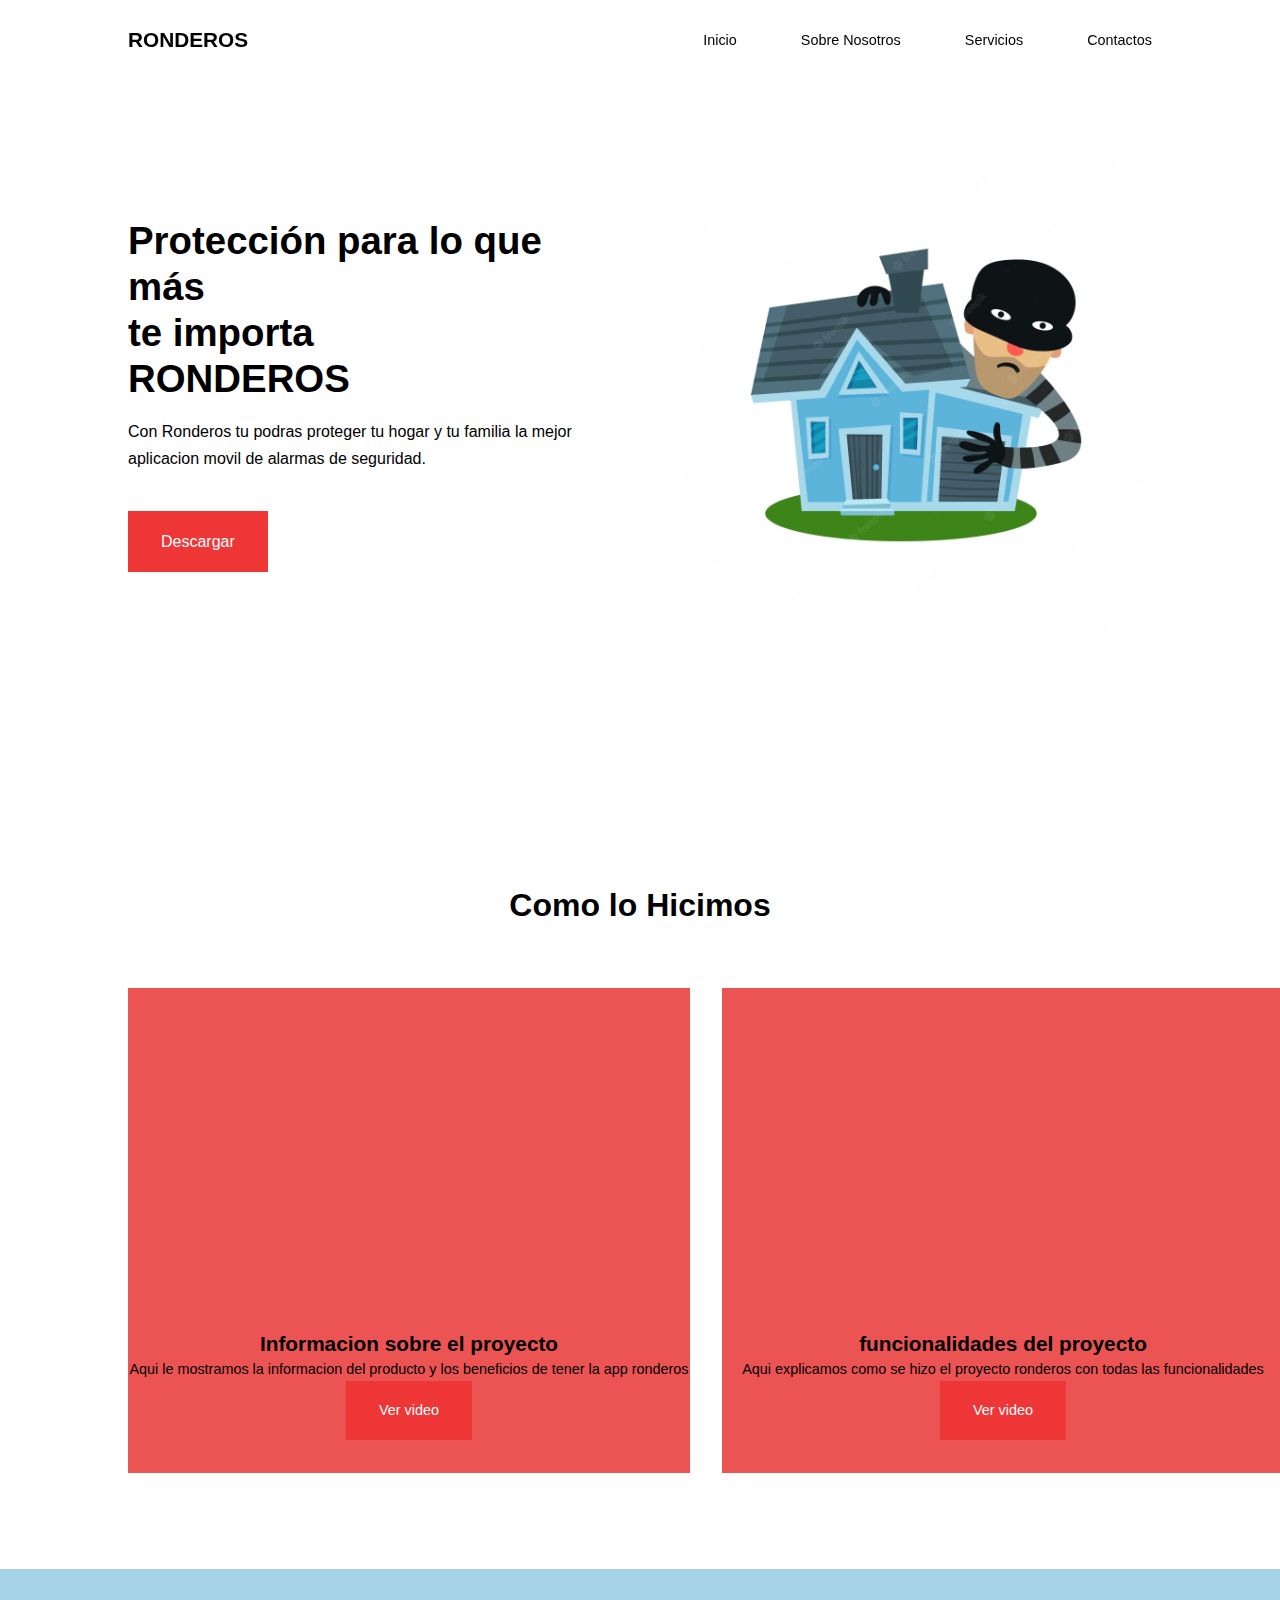
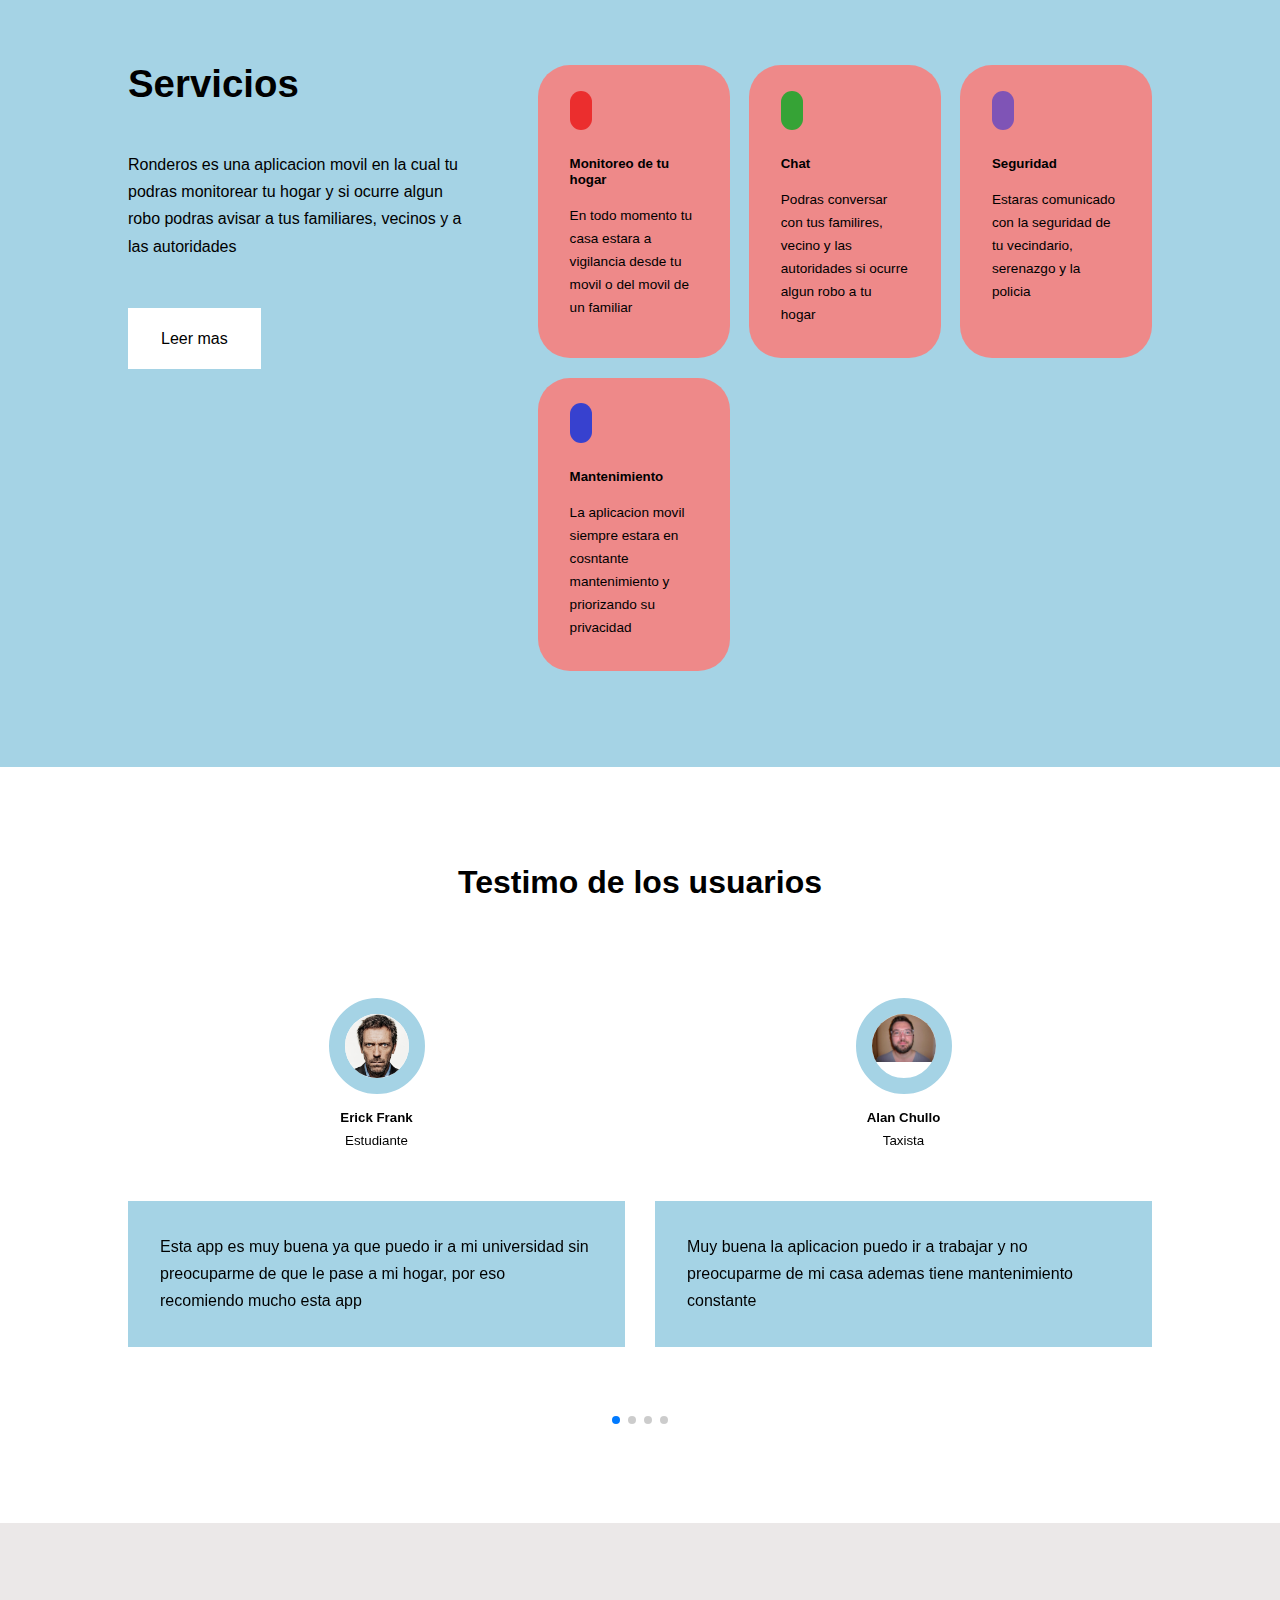
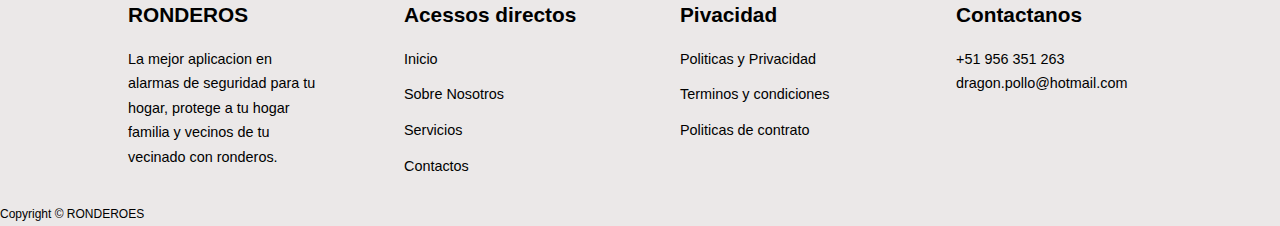
<file: index.html>
<!DOCTYPE html>
<html lang="en">
<head>
    <meta charset="UTF-8">
    <meta http-equiv="X-UA-Compatible" content="IE=edge">
    <meta name="viewport" content="width=device-width, initial-scale=1.0">
    <link rel="stylesheet" href="https://unicons.iconscout.com/release/v2.1.6/css/unicons.css">
    <link rel="stylesheet" href="main.css">
    <link rel="stylesheet" href="https://unpkg.com/swiper@8/swiper-bundle.min.css"/>

    <title>Ronderos</title>
</head>
<body>
    <nav>
        <div class="container nav_container">
            <a href="index.html"><h4>RONDEROS</h4></a>
            <ul class="nav_menu">
                <li><a href="Inici o">Inicio</a></li>
                <li><a href="Sobre Nosotros.html">Sobre Nosotros</a></li>
                <li><a href="#">Servicios</a></li>
                <li><a href="contactos.html">Contactos</a></li>
            </ul>
            <button id="open-menu-btn"><i class="uil uil-bars"></i></button>
            <button id="close-menu-btn"><i class="uil uil-multiply"></i></i></button>
        </div>
    </nav>

    <header>
        <div class="container header__container">
            <div class="header__left">    
            <h1>Protección para lo que más<br> te importa <span><br>
                RONDEROS</h1></span>
                <p>Con Ronderos tu podras proteger tu hogar y tu familia la mejor aplicacion
                    movil de alarmas de seguridad.</p>
            <a href="https://drive.google.com/file/d/1E3N20K7FC0fxNT-4y2hGEzPgShuSPLhk/view" class="btn btn-primary">Descargar</a>
            </div>

            <div class="header__right">
                <div class="header__right-image">
                    <img src="img/uno.jpg">
                </div>
            </div>
        </div>
    </header>
    





    <section class="courses">
        <h2>Como lo Hicimos</h2>
        <div class="container courses__container">
            <article class="course">
                <div class="courses__video">
                    <iframe width="560" height="315" src="https://www.youtube.com/embed/9Xd5Oo2xe3U" title="YouTube video player" 
                    frameborder="0" allow="accelerometer; autoplay; clipboard-write; encrypted-media; gyroscope; picture-in-picture" allowfullscreen></iframe>
                </div>
                <div class="course__info">
                    <h4>Informacion sobre el proyecto</h4>
                    <p>
                        Aqui le mostramos la informacion del producto y los beneficios de tener 
                        la app ronderos
                    </p>
                <a href="#" class="btn btn-primary">Ver video</a>
                </div>
            </article>

            <article class="course">
                <div class="courses__video">
                    <iframe width="560" height="315" src="https://www.youtube.com/embed/Lxh9K8fa3Dw" title="YouTube video player" 
                    frameborder="0" allow="accelerometer; autoplay; clipboard-write; encrypted-media; gyroscope; picture-in-picture" allowfullscreen></iframe>
                </div>
                <div class="course__info">
                    <h4>funcionalidades del proyecto</h4>
                    <p>                
                        Aqui explicamos como se hizo el proyecto ronderos con todas las funcionalidades

                    </p>
                <a href="#" class="btn btn-primary">Ver video</a>
                </div>
            </article>

        </div>
    </section>

    </section>



    <section class="categories">
        <div class="container categories__container">
            <div class="categories__left">
                <h1>Servicios</h1>
                <p>Ronderos es una aplicacion movil en la cual tu podras monitorear tu hogar
                    y si ocurre algun robo podras avisar a tus familiares, vecinos y a las autoridades                   
                </p>
                <a href="#" class="btn">Leer mas</a>
            </div>
            <div class="categories__right">
                <article class="category">
                    <span class="category__icon"><i class="uil uil-camera"></i></span>
                    <h5>Monitoreo de tu hogar</h5>
                    <p>En todo momento tu casa estara a vigilancia desde tu movil o del movil
                        de un familiar 
                    </p>
                </article>

                <article class="category">
                    <span class="category__icon"><i class="uil uil-comment-alt-message"></i></span>
                    <h5>Chat</h5>
                    <p>Podras conversar con tus familires, vecino y las autoridades si ocurre algun robo a tu hogar 
                    </p>
                </article>

                <article class="category">
                    <span class="category__icon"><i class="uil uil-shield-plus"></i></i></span>
                    <h5>Seguridad</h5>
                    <p>Estaras comunicado con la seguridad de tu vecindario, serenazgo y la policia 
                    </p>
                </article>

                <article class="category">
                    <span class="category__icon"><i class="uil uil-setting"></i></i></span>
                    <h5>Mantenimiento</h5>
                    <p>La aplicacion movil siempre estara en cosntante mantenimiento y priorizando su privacidad      
                    </p> 
                </article>
            </div>
        </div>
    </section>




  





    <section class="container testimonials__container mySwiper"> 
        <h2>Testimo de los usuarios</h2>
        <div class="swiper-wrapper">
            <article class="testimonial swiper-slide">
                <div class="avatar">
                    <img src="./img/avatar1.jpg">
                </div>
                <div class="testimonial__info">
                    <h5>Erick Frank</h5>
                    <small>Estudiante</small>
                </div>
                <div class="testimonial__body">
                    <p>
                        Esta app es muy buena ya que puedo ir a mi universidad sin preocuparme de que 
                        le pase a mi hogar, por eso recomiendo mucho esta app 
                    </p>
                </div>
            </article>

            <article class="testimonial swiper-slide">
                <div class="avatar">
                    <img src="./img/avatar5.jpg">
                </div>
                <div class="testimonial__info">
                    <h5>Alan Chullo</h5>
                    <small>Taxista</small>
                </div>
                <div class="testimonial__body">
                    <p>
                        Muy buena la aplicacion puedo ir a trabajar y no preocuparme de mi casa
                        ademas tiene mantenimiento constante

                    </p>
                </div>
            </article>

            <article class="testimonial swiper-slide">
                <div class="avatar">
                    <img src="./img/avatar6.jpg">
                </div>
                <div class="testimonial__info">
                    <h5>Stephanie Peña</h5>
                    <small>Enfermera</small>
                </div>
                <div class="testimonial__body">
                    <p>
                        Yo use esta app para mi negocio y me parece muy buena ya que unos vecinos
                        alertaron de un robo y la policia pudo acudir de manera rapida 
                    </p>
                </div>
            </article>

            <article class="testimonial swiper-slide">
                <div class="avatar">
                    <img src="./img/avatar4.jfif">
                </div>
                <div class="testimonial__info">
                    <h5>Luis Ancco</h5>
                    <small>Esposo de Stephanie</small>
                </div>
                <div class="testimonial__body">
                    <p>
                        Me parece muy buena la aplicacion siempre en constante cambio mejorando 
                        algunos aspectos, me parece bueno lo recomiendo 
                    </p>
                </div>
            </article>

            <article class="testimonial swiper-slide">
                <div class="avatar">
                    <img src="./img/avatar3.jpg">
                </div>
                <div class="testimonial__info">
                    <h5>Juana Perez</h5>
                    <small>Madre de familia</small>
                </div>
                <div class="testimonial__body">
                    <p>
                        Yo siempre uso esta aplicacion puedo viajar con mi familia y mi casa estara segura
                         mis vecinos puede alertar a los de seguridad.
                    </p>
                </div>
            </article>
        </div>
        <div class="swiper-pagination"></div>

    </section>


    <footer class="footer">
        <div class="container footer__container">
            <div class="footer__1">
                <a href="index.html" class="footer__logo"><h4>RONDEROS</h4></a>
                <p>
                    La mejor aplicacion en alarmas de seguridad para tu hogar, protege a tu hogar
                    familia y vecinos de tu vecinado con ronderos.
                </p>   
            </div>
            <div class="footer__2">
               <h4>Acessos directos</h4>
               <ul class="permalinks">
                <li><a href="index.html">Inicio</a></li>
                <li><a href="#">Sobre Nosotros</a></li>
                <li><a href="#">Servicios</a></li>
                <li><a href="#">Contactos</a></li>
               </ul> 
            </div>

            <div class="footer__3">
                <h4>Pivacidad</h4>
                <ul class="privacy">
                 <li><a href="#">Politicas y Privacidad</a></li>
                 <li><a href="#">Terminos y condiciones</a></li>
                 <li><a href="#">Politicas de contrato</a></li>
                </ul> 
             </div>

             <div class="footer__4">
                <h4>Contactanos</h4>
                <div>
                    <p>+51 956 351 263</p>
                    <p>dragon.pollo@hotmail.com</p>
                </div>
             <ul class="footer__socials">
                <li>
                    <a href="#"><i class="uil uil-facebook"></i></a>
                </li>
                <li>
                    <a href="#"><i class="uil uil-instagram-alt"></i></a>
                </li>
                <li>
                    <a href="#"><i class="uil uil-twitter"></i></a>
                </li>
             </ul>
             </div>
             
        </div>
        <div class="footer__copyright">
            <small>Copyright &copy; RONDEROES</small>
         </div>
    </footer>



    <script src="https://unpkg.com/swiper@8/swiper-bundle.min.js"></script>
  
    <script src="main.js"></script>
    <script>
        var swiper = new Swiper(".mySwiper", {
        slidesPerView: 3,
        spaceBetween: 30,
        pagination: {
        el: ".swiper-pagination",
        clickable: true,
        },

        breakpoints:{
            600: {
                slidesPerView: 2,
                }
            }
        });
    </script>
</body>
</html
</file>
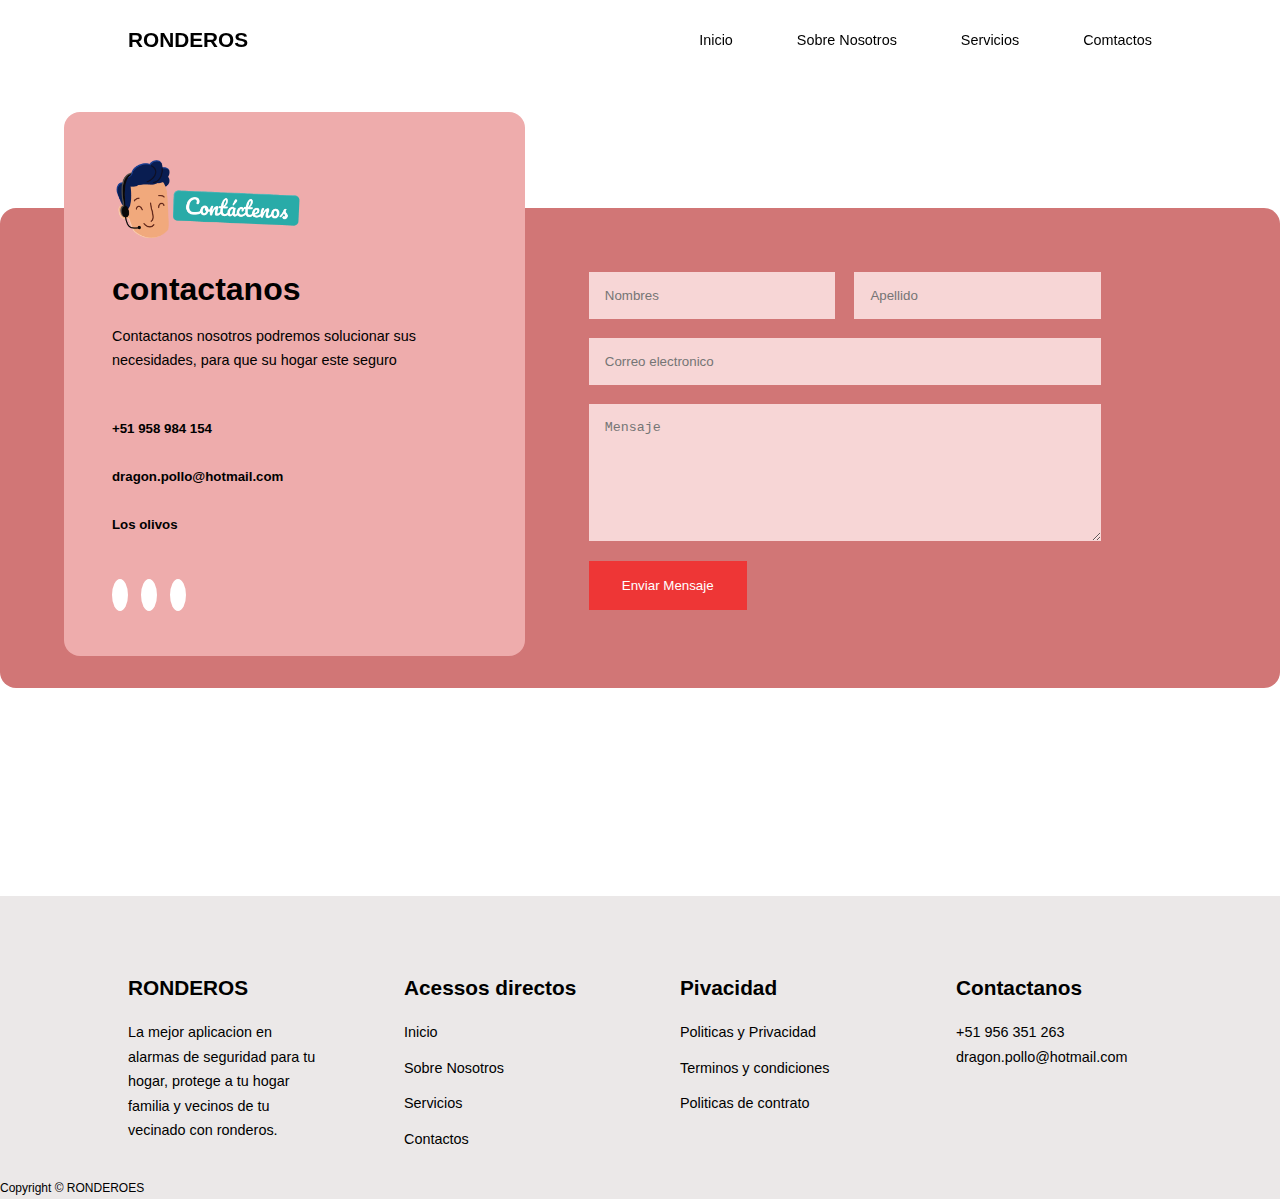
<file: contactos.html>
<!DOCTYPE html>
<html lang="en">
<head>
    <meta charset="UTF-8">
    <meta http-equiv="X-UA-Compatible" content="IE=edge">
    <meta name="viewport" content="width=device-width, initial-scale=1.0">
    <link rel="stylesheet" href="https://unicons.iconscout.com/release/v2.1.6/css/unicons.css">
    <link rel="stylesheet" href="main.css">
    <link rel="stylesheet" href="contactos.css">
    <title>Ronderos</title>
</head>
<body>
    <nav>
        <div class="container nav_container">
            <a href="index.html"><h4>RONDEROS</h4></a>
            <ul class="nav_menu">
                <li><a href="index.html">Inicio</a></li>
                <li><a href="Sobre Nosotros.html">Sobre Nosotros</a></li>
                <li><a href="#">Servicios</a></li>
                <li><a href="contactos.css">Comtactos</a></li>
            </ul>
            <button id="open-menu-btn"><i class="uil uil-bars"></i></button>
            <button id="close-menu-btn"><i class="uil uil-multiply"></i></i></button>
        </div>
    </nav>

    <section class="contact">
        <div class=" contact contact__container">
            <aside class="contact__aside">
                <div class="aside__image">
                    <img src="./img/Contactanos.png">
                </div>
                <h2>contactanos</h2>
                <p>
                    Contactanos nosotros podremos solucionar sus necesidades, 
                    para que su hogar este seguro 
                </p>
                <ul class="contact__details">
                    <li>
                        <i class="uil uil-calling"></i>
                        <h5>+51 958 984 154</h5>
                    </li>
                    <li>
                        <i class="uil uil-envelope-add"></i>
                        <h5>dragon.pollo@hotmail.com</h5>
                    </li>
                    <li>
                        <i class="uil uil-location-pin-alt"></i>
                        <h5>Los olivos </h5>
                    </li>
                </ul>
                <ul class="contact__socials">
                    <li><a href="https://facebook.com"><i class="uil uil-facebook"></i></a></li>
                    <li><a href="https://instagram.com"><i class="uil uil-instagram-alt"></i></a></li>
                    <li><a href="https://twitter.com"><i class="uil uil-twitter"></i></a></li>
                    
                </ul>
            </aside>

            <form class="contact__form">
                <div class="form__name">
                    <input type="text" name="First Name" placeholder="Nombres" required>
                    <input type="text" name="Last Name" placeholder="Apellido" required>
                </div>
                <input type="email" name="Email Address" placeholder="Correo electronico" required>
                <textarea name="Message" rows="7" placeholder="Mensaje" required></textarea>
                <button type="submit" class="btn btn-primary">Enviar Mensaje</button>
            </form>
        </div>
        
        
    </section>























    <footer class="footer">
        <div class="container footer__container">
            <div class="footer__1">
                <a href="index.html" class="footer__logo"><h4>RONDEROS</h4></a>
                <p>
                    La mejor aplicacion en alarmas de seguridad para tu hogar, protege a tu hogar
                    familia y vecinos de tu vecinado con ronderos.
                </p>   
            </div>
            <div class="footer__2">
               <h4>Acessos directos</h4>
               <ul class="permalinks">
                <li><a href="index.html">Inicio</a></li>
                <li><a href="#">Sobre Nosotros</a></li>
                <li><a href="#">Servicios</a></li>
                <li><a href="#">Contactos</a></li>
               </ul> 
            </div>

            <div class="footer__3">
                <h4>Pivacidad</h4>
                <ul class="privacy">
                 <li><a href="#">Politicas y Privacidad</a></li>
                 <li><a href="#">Terminos y condiciones</a></li>
                 <li><a href="#">Politicas de contrato</a></li>
                </ul> 
             </div>

             <div class="footer__4">
                <h4>Contactanos</h4>
                <div>
                    <p>+51 956 351 263</p>
                    <p>dragon.pollo@hotmail.com</p>
                </div>
             <ul class="footer__socials">
                <li>
                    <a href="#"><i class="uil uil-facebook"></i></a>
                </li>
                <li>
                    <a href="#"><i class="uil uil-instagram-alt"></i></a>
                </li>
                <li>
                    <a href="#"><i class="uil uil-twitter"></i></a>
                </li>
             </ul>
             </div>
             
        </div>
        <div class="footer__copyright">
            <small>Copyright &copy; RONDEROES</small>
         </div>
    </footer>
  
    <script src="main.js"></script>

</body>
</html
</file>
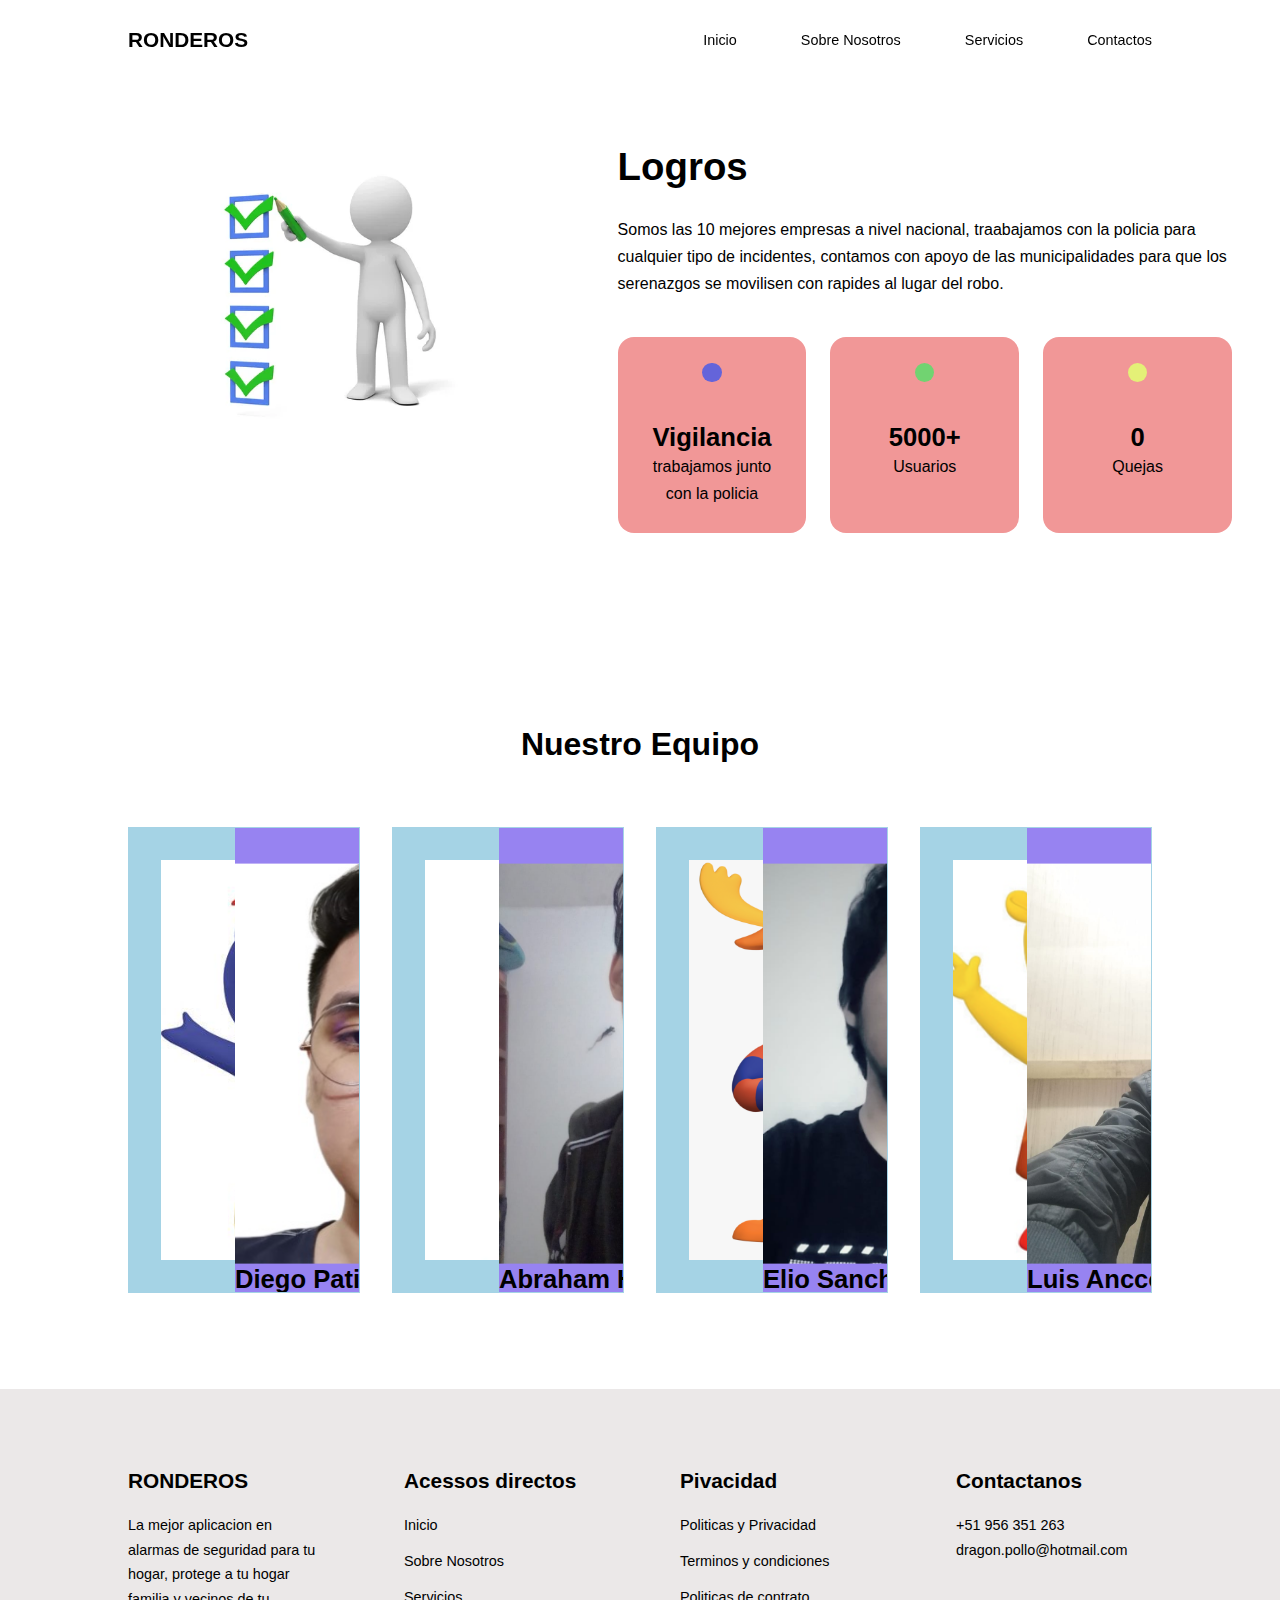
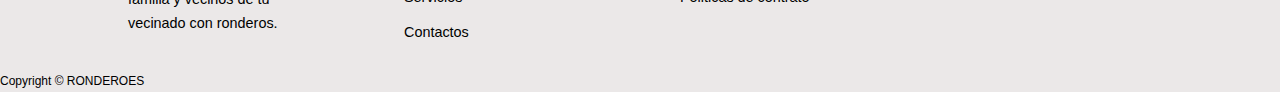
<file: Sobre Nosotros.html>
<!DOCTYPE html>
<html lang="en">
<head>
    <meta charset="UTF-8">
    <meta http-equiv="X-UA-Compatible" content="IE=edge">
    <meta name="viewport" content="width=device-width, initial-scale=1.0">
    <link rel="stylesheet" href="https://unicons.iconscout.com/release/v2.1.6/css/unicons.css">
    <link rel="stylesheet" href="main.css">
    <link rel="stylesheet" href="Sobre nosotros.css">
    <title>Ronderos</title>
</head>
<body>
    <nav>
        <div class="container nav_container">
            <a href="index.html"><h4>RONDEROS</h4></a>
            <ul class="nav_menu">
                <li><a href="index.html">Inicio</a></li>
                <li><a href="Sobre Nosotros.html">Sobre Nosotros</a></li>
                <li><a href="#">Servicios</a></li>
                <li><a href="contactos.html">Contactos</a></li>
            </ul>
            <button id="open-menu-btn"><i class="uil uil-bars"></i></button>
            <button id="close-menu-btn"><i class="uil uil-multiply"></i></i></button>
        </div>
    </nav>


    <section class="about__achievements">
        <div class="container about__achievements-container">
            <div class="about__achievements-left">
                <img src="./img/logros.jpg">
            </div>

        <div class="about__achievements-right">
            <h1>Logros</h1>
            <p>
                Somos las 10 mejores empresas a nivel nacional, traabajamos con la policia para cualquier
                tipo de incidentes, contamos con apoyo de las municipalidades para que los serenazgos se movilisen 
                con rapides al lugar del robo.
            </p>
            <div class="achievement__cards">
                <article class="achievement__card">
                    <span class="achievement__icon">
                        <i class="uil uil-video"></i>
                    </span>
                    <H3>Vigilancia</H3>
                    <p>trabajamos junto con la policia</p>
                </article>

                <article class="achievement__card">
                    <span class="achievement__icon">
                        <i class="uil uil-user-plus"></i>
                    </span>
                    <H3>5000+</H3>
                    <p>Usuarios</p>
                </article>

                <article class="achievement__card">
                    <span class="achievement__icon">
                        <i class="uil uil-smile"></i>
                    </span>
                    <H3>0</H3>
                    <p>Quejas</p>
                </article>
            </div>
        </div>
    </div>
    </section>



    <section class="team">
        <h2>Nuestro Equipo</h2>
        <div class="container team__container">
            <article class="team__member">
                <div class="team__member-image">
                    <img src="./img/patiño.jpg" class="backyardigans">
                </div>

                <div class="team__member-socials">
                    <p><a href="https://instagram.com" target="_blank"><i class="uil uil-instagram-alt"></i></a>
                        <a href="https://facebook.com" target="_blank"><i class="uil uil-facebook"></i></i></a>
                        <a href="https://twitter.com" target="_blank"><i class="uil uil-twitter"></i></i></a></p>
                    <div class="image__main">
                        <img src="./img/Diegomain.jpeg" class="avatar__main">
                        <h3>Diego Patiño </h3>
                    </div>
                </div>
            </article>

            <article class="team__member">
                <div class="team__member-image">
                    <img src="./img/abraham.jfif" class="backyardigans">
                </div>
                <div class="team__member-socials">
                    <p><a href="https://instagram.com" target="_blank"><i class="uil uil-instagram-alt"></i></a>
                        <a href="https://facebook.com" target="_blank"><i class="uil uil-facebook"></i></i></a>
                        <a href="https://twitter.com" target="_blank"><i class="uil uil-twitter"></i></i></a></p>
                    <div class="image__main">
                    <img src="./img/abrahammain.jfif" class="avatar__main">
                    <h3>Abraham Huamani </h3>
                </div>
                
            </article>

            <article class="team__member">
                <div class="team__member-image">
                    <img src="./img/elio.png" class="backyardigans">
                </div>
                <div class="team__member-socials">
                    <p><a href="https://instagram.com" target="_blank"><i class="uil uil-instagram-alt"></i></a>
                    <a href="https://facebook.com" target="_blank"><i class="uil uil-facebook"></i></i></a>
                    <a href="https://twitter.com" target="_blank"><i class="uil uil-twitter"></i></i></a></p>
                    <div class="image__main">
                        <img src="./img/Eliomain.jpg" class="avatar__main">
                        <h3>Elio Sanches </h3>
                    </div>
                </div>
            
            </article>

            <article class="team__member">
                <div class="team__member-image">
                    <img src="./img/lucho.png" class="backyardigans">
                </div>
                <div class="team__member-socials">
                    <p><a href="https://instagram.com" target="_blank"><i class="uil uil-instagram-alt"></i></a>
                        <a href="https://facebook.com" target="_blank"><i class="uil uil-facebook"></i></i></a>
                        <a href="https://twitter.com" target="_blank"><i class="uil uil-twitter"></i></i></a></p>
                    <div class="image__main">
                        <img src="./img/luismain.jfif" class="avatar__main">
                        <h3>Luis Ancco </h3>
                </div>
            </article>
        </div>
    </section>

    <!--
    <section class="equipo">
        <div class="contenedor">
            <div class="tarjetas">
                <div class="imagen__team">
                    <img src="./img/diegopatiño.png">
                </div>
                <div class="imagen__orginal">
                    <div class="contenido">
                        <img src="./img/avatar1.jpg">
                    </div>
                </div>             
            </div>


            <div class="tarjetas">
                <div class="imagen__team">
                    <img src="./img/Abrahamhuamani.jpg">
                </div>
                <div class="imagen__orginal">
                    <div class="contenido">
                        <img src="./img/avatar2.jpg">
                    </div>
                </div>                
            </div>


            <div class="tarjetas">
                <div class="imagen__team">
                    <img src="./img/elio.png">
                </div>
                <div class="imagen__orginal">
                    <div class="contenido">
                        <img src="./img/avatar3.jpg">
                    </div>
                </div>              
            </div>



            <div class="tarjetas">
                <div class="imagen__team">
                    <img src="./img/luis.jpg">
                </div>
                <div class="imagen__orginal">
                    <div class="contenido">
                        <img src="./img/avatar4.jfif">
                    </div>
                </div>         
            </div>
        </div>
    </section>
-->








    <footer class="footer">
        <div class="container footer__container">
            <div class="footer__1">
                <a href="index.html" class="footer__logo"><h4>RONDEROS</h4></a>
                <p>
                    La mejor aplicacion en alarmas de seguridad para tu hogar, protege a tu hogar
                    familia y vecinos de tu vecinado con ronderos.
                </p>   
            </div>
            <div class="footer__2">
               <h4>Acessos directos</h4>
               <ul class="permalinks">
                <li><a href="index.html">Inicio</a></li>
                <li><a href="#">Sobre Nosotros</a></li>
                <li><a href="#">Servicios</a></li>
                <li><a href="#">Contactos</a></li>
               </ul> 
            </div>

            <div class="footer__3">
                <h4>Pivacidad</h4>
                <ul class="privacy">
                 <li><a href="#">Politicas y Privacidad</a></li>
                 <li><a href="#">Terminos y condiciones</a></li>
                 <li><a href="#">Politicas de contrato</a></li>
                </ul> 
             </div>

             <div class="footer__4">
                <h4>Contactanos</h4>
                <div>
                    <p>+51 956 351 263</p>
                    <p>dragon.pollo@hotmail.com</p>
                </div>
             <ul class="footer__socials">
                <li>
                    <a href="#"><i class="uil uil-facebook"></i></a>
                </li>
                <li>
                    <a href="#"><i class="uil uil-instagram-alt"></i></a>
                </li>
                <li>
                    <a href="#"><i class="uil uil-twitter"></i></a>
                </li>
             </ul>
             </div>
             
        </div>
        <div class="footer__copyright">
            <small>Copyright &copy; RONDEROES</small>
         </div>
    </footer>



  
    <script src="main.js"></script>
    </script>
</body>
</html
</file>
<file: main.css>
*{
    padding: 0;
    margin: 0;
    border: 0;
    outline: 0;
    text-decoration: none;
    list-style: none;
    box-sizing: border-box;
}
:root{
    --color-primary: #6c63ff;
    --container-width-md: 90%;
    --container-width-sm: 94%;
}
body{
    font-family: Verdana, Geneva, Tahoma, sans-serif;
    line-height: 1.7;
    color: rgb(0, 0, 0);
    background-color: white;
}



.container{
    width: 80%;
    margin: 0 auto;

}
section{
    padding: 6rem 0;
}
section h2{
    text-align: center;
    margin-bottom: 4rem;
}
h1,
h2,
h3,
h4,
h5{
    line-height: 1.2;
}
h1{
    font-size: 2.4rem;
}
h2{
    font-size: 2rem;
}
h3{
    font-size: 1.6rem;
}
h4{
    font-size: 1.3rem;
}
a{
    color: rgb(0, 0, 0);
}
img{
    width: 100%;
    display: block;
    object-fit: cover;
}
.btn{
    display: inline-block;
    background: white;
    color: black;
    padding: 1rem 2rem;
    border: 1px solid transparent;
    font-weight: 500;
    transition: all 400ms ease;
}
.btn:hover{
    background: transparent;
    color: rgb(0, 0, 0);
    border-color: white;
}
.btn-primary{
    background: rgb(238, 54, 54);
    color: white;
}


nav{
    background: transparent;
    width: 100vw;
    height: 5rem;
    position: fixed;
    top: 0;
    z-index: 11;
}
.window-scroll{
    background-color: rgb(255, 111, 111);
    box-shadow: 0 1rem 2rem rgba(0, 0, 0, 0.2);
    
}
.nav_container{
    height: 100%;
    display: flex;
    justify-content: space-between;
    align-items: center;
}
nav button{
    display: none;
}
.nav_menu{
    display: flex;
    align-items: center;
    gap: 4rem;
}
.nav_menu a{
    font-size: 0.9rem;
    transition: all 400ms ease;
}
.nav_menu a:hover{
    color: red;
}

header{
    position: relative;
    top: 5rem;
    overflow: hidden;
    height: 70vh;
    margin-bottom: 5rem;
}
.header__container{
    display: grid;
    grid-template-columns: 1fr 1fr;
    align-items: center;
    gap: 5rem;
    height: 100%;
}
.header__left p{
    margin: 1rem 0 2.4rem;

}



.courses{
    margin-top: 10rem;
}
.courses__container{
    display: grid;
    grid-template-columns: repeat(2, 1fr);
    gap: 2rem;
}
.course{
    background: rgb(236, 84, 84);
    text-align: center;
    border: 1px solid transparent;
    transition: all 400ms ease;

}

.course:hover{
    background: transparent;
    border-color: var(--color-primary);
}
.course__info{
    margin: 1.2rem 0 2rem;
    font-size: 0.9rem;
}



.categories{
    background: #a5d3e5;
}
.categories h1{
    line-height: 1;
    margin-bottom: 3rem;
}
.categories__container{
    display: grid;
    grid-template-columns: 40% 60%;
}
.categories__left{
    margin-right: 4rem;
}
.categories__left p{
    margin: 1rem 0 3rem;
}
.categories__right{
    display: grid;
    grid-template-columns: repeat(3,1fr);
    gap: 1.2rem;
}
.category{
    background: rgb(238, 137, 137);
    padding: 2rem;
    border-radius: 2rem;
    transition: all 400ms ease;
}
.category:hover{
    box-shadow: 0 3rem 3rem rgba(0, 0, 0, 0.3);
    z-index: 1;
}
.category:nth-child(2) .category__icon{
    background: rgb(54, 163, 54);
}
.category:nth-child(3) .category__icon{
    background: rgb(127, 84, 182);
}
.category:nth-child(4) .category__icon{
    background: rgb(55, 65, 207);
}


.category__icon{
    background: rgb(235, 46, 46);
    padding: 0.7rem;
    border-radius: 0.9rem;
}
.category h5{
    margin: 2rem 0 1rem;
}
.category p{
    font-size: 0.85rem;
}




.testimonials__container{
    overflow-x: hidden;
    position: relative;
    margin-bottom: 5rem;
}
.testimonial{
    padding-top: 2rem;
}
.avatar{
    width: 6rem;
    height: 6rem;
    border-radius: 50%;
    overflow: hidden;
    margin: 0 auto 1rem;
    border: 1rem solid #a5d3e5;
}
.testimonial__info{
    text-align: center;
}
.testimonial__body{
    background: #a5d3e5;
    padding: 2rem;
    margin-top: 3rem;
}




 footer{
    background: rgb(235, 232, 232);
    padding-top: 5rem;
    font-size: 0.9rem;
 }
 .footer__container{
    display: grid;
    grid-template-columns: repeat(4, 1fr);
    gap: 5rem;
 }
 .footer__container > div h4{
    margin-bottom: 1.2rem;
 }
 .footer__1 p{
    margin: 1rem 0 2rem;
 }
 footer ul li{
    margin-bottom: 0.7rem;
 }
 footer ul li a:hover{
    text-decoration: underline;
 }
 .footer__socials{
    display: flex;
    gap: 1rem;
    font-size: 1.2rem;
    margin: 2rem;
 }
 @media screen and (max-width: 1024px) {
    .container{
        width: var(--container-width-md);
    }
    h1{
        font-size: 2.2rem;
    }
    h2{
        font-size: 1.7rem;
    }
    h3{
        font-size: 1.4rem;
    }
    h4{
        font-size: 1.2rem;
    }



    nav button {
        display: inline-block;
        background: transparent;
        font-size: 1.8rem;
        color: var(--color-primary);
        cursor: pointer;
    }

    nav button#close-menu-btn{
        display: none;
    }
    .nav_menu{
        position: fixed;
        top: 5rem;
        right: 5%;
        height: fit-content;
        width: 18rem;
        flex-direction: column;
        gap: 0;
        display: none;
    }
    .nav_menu li{
        width: 100%;
        height: 5.8rem;
        animation: animateNavItems 1s linear forwards;
        transform-origin: top right;
    }


    @keyframes animateNavItems {
        0%{
            transform: rotateZ(-90deg);
        }
        100%{
            transform: rotateZ(0);
        }
        
    }
    .nav_menu li a {
        background: var(--color-primary);
        box-shadow: -4rem 6rem 10rem rgb(0, 0, 0.6);
        width: 100%;
        height: 100%;
        display: grid;
        place-items: center;
    }
    .nav_menu li a:hover{
        background: color rgb(7, 7, 7);
        color: rgb(231, 9, 9);
    } 

    header{
        height: 52vh;
        margin-bottom: 4rem;

    }
    .header__container{
        gap: 0;
        padding-bottom: 3rem;
    }

    .categories{
        height: auto;

    }
    .categories__container{
        grid-template-columns: 1fr;
        gap: 3rem;
    }
    .categories__left{
        margin-right: 0;
    }


    .courses{
        margin-top: 0;
    }
    .courses__container{
        grid-template-columns: 1fr;
    }


    .footer__container{
        grid-template-columns: 1fr 1fr;
    }
 }

 @media screen and (max-width: 600px) {
    
    .container{
        width: 94%;
    }


    .nav_menu{
        right: 3%;
    }



    header {
        height: 100vh;
    }

    .header__container{
        grid-template-columns: 1fr;
        text-align: center;
        margin-top: 0;
    }

    .header__left p{
        margin-bottom: 1.3rem;

    }

    .categories__right {
        grid-template-columns: 1fr 1fr;
        gap: 0.7rem;
    }
    .category{
        padding: 1rem;
        border-radius: 1rem;
    }
    .category__icon{
        margin-top: 4px;
        display: inline-block;
    }







    
    .courses__container{
        grid-template-columns: 1fr;
    }
    .courses__video{
        width: 10rem;
    }
    .courses__video iframe{
        width: 23.7rem;
    }

    .testimonial__body{
        padding: 1.2rem;
    }


    .footer__container{
        grid-template-columns: 1fr;
        text-align: center;
        gap: 2rem;
    }

    .footer__1 p{
        margin: 1rem auto;
    }
    .footer__socials{justify-content: center;}

 }
</file>
<file: contactos.css>
.contact__container{
    background: rgb(209, 118, 118);
    padding: 4rem;
    display: grid;
    grid-template-columns: 40% 50%;
    gap: 4rem;
    height: 30rem;
    margin: 7rem auto;
    border-radius: 1rem;
}

.contact__aside{
    background: rgb(238, 172, 172);
    padding: 3rem;
    border-radius: 1rem;
    position: relative;
    bottom: 10rem;
}

.aside__image{
    width: 12rem;
    margin-bottom: 2rem;
}
.contact__aside h2{
    text-align: left;
    margin-bottom: 1rem;

}
.contact__aside p{
    font-size: 0.9rem;
    margin-bottom: 2rem;
}
.contact__details li{
    display: grid;
    gap: 1rem;
    align-items: center;
    margin-bottom: 1rem;

}
.contact__socials{
    display: flex;
    gap: 0.8rem;
    margin-top: 3rem;
}
.contact__socials a{
    background: rgb(255, 255, 255);
    padding: 0.5rem;
    border-radius: 50%;
    font-size: 0.9rem;
    transition: all 400ms ease;
}
.contact__socials a:hover{
    background: transparent;
}


.contact__form{
    display: flex;
    flex-direction: column;
    gap: 1.2rem;
    margin-right: 4rem;
}
.form__name{
    display: flex;
    gap: 1.2rem;
}
.contact__form input[type="text"] {
    width: 50%;
}

input, 
textarea{
    width: 100%;
    padding: 1rem;
    background: rgb(247, 214, 214);
    color: rgb(0, 0, 0);
}
.contact__form .btn{
    width: max-content;
    cursor: 1rem;
    margin-top: pointer;
}

@media screen and (max-width: 1024px) {

    .contact__container{
        gap: 1.5rem;
        margin-top: 3rem;
        height: auto;
        padding: 1.5rem;
    } 
    .contact__aside{
        width: auto;
        padding: 1.5rem;
        bottom: 0;
    }   
    .contact__form{
        align-self: center;
        margin-right: 1.5rem;
    }
}
@media screen and (max-width: 600px){
    .contact__container{
        grid-template-columns: 1fr;
        gap: 3rem;
        margin-top: 0;
        padding: 0;
    }
    .contact__form{
        margin: 0 1.5rem 3rem;
    }
    
    .form__name{
        flex-direction: column;
    }
    .form__name input[type="text"]{
        width: 100%;
    }
}
</file>
<file: Sobre nosotros.css>
.about__achievements{
    margin-top: 3rem;
}
.about__achievements-container{
    display: grid;
    grid-template-columns: 40% 60%;
    gap: 5rem;
}
.about__achievements-right > p {
    margin: 1.6rem 0 2.5rem;
}
.achievement__cards{
    display: grid;
    grid-template-columns: repeat(3, 1fr);
    gap: 1.5rem;
}
.achievement__card{
    background-color: rgb(241, 151, 151);
    padding: 1.6rem;
    border-radius: 1rem;
    text-align: center;
}
.achievement__card:hover{
    background: rgb(241, 141, 60);
    box-shadow: 0 3rem 3rem rgba(0, 0, 0, 0.3);
}
.achievement__icon{
    background: rgb(100, 100, 218);
    padding: 0.6rem;
    border-radius: 1rem;
    display: inline-block;
    margin-bottom: 2rem;
    font-size: 2rem;
}
.achievement__card:nth-child(2) .achievement__icon{
    background: rgb(113, 211, 113);
}
.achievement__card:nth-child(3) .achievement__icon{
    background: rgb(228, 240, 119);
}




.team {
    background:rgb(255, 255, 255);
    

}
.team__container{
    display: grid;
    grid-template-columns: repeat(4 , 1fr);
    gap: 2rem;
}
.team__member{
    background: #a5d3e5;
    padding: 2rem;
    border: 1px solid transparent;
    transition: all 400ms ease;
    position: relative;
    overflow: hidden;
}
.team__member:hover{
    background: transparent;
    border-color: rgb(252, 5, 5);
}
/*.team__member-image img{
    filter: saturate(0);

}*/
.team__member:hover img{
    filter: saturate(1);
}
.team__member-info *{
    text-align: center;
    margin-top: 1.4rem;
}
.team__member-info p{
    color: white;
}
.team__member-socials{
    position: absolute;
    top: 50%;
    transform: translateY(-50%);
    right: -100%;
    display: flex;
    flex-direction: column;
    background: rgb(151, 131, 241);
    transition: all 400ms ease;
    
}
.team__member-socials p a{
    padding-left: 3.5rem;
    font-size: 1.4rem;

}
.backyardigans{
    height: 400px;
    width: 290px;
}
.avatar__main{
    width: 354px;
    height: 400px;
}

.team__member:hover .team__member-socials{
    right: 0;
}

.team__member-socials a {
    padding: 1rem;
}

@media screen and (max-width: 1024px){
    .about__achievements{
        margin-top: 2rem;
    }
    .about__achievements-container{
        grid-template-columns: 1fr;
        gap: 4rem;
    }
    .about__achievements-left{
        width: 80%;
        margin: 0 auto;
    }
    .team__container{
        grid-template-columns: repeat(2, 1fr);
        gap: 1.5rem;
    }
    .team__member{
        padding: 1rem;
    }
}

@media screen and (max-width: 600px){
    .achievement__cards{
        grid-template-columns: 1fr ;
        gap: 0.7rem;
    }
    .team__container{
        grid-template-columns: 1fr ;
        gap: 0.7rem;
    }
    .team__member{
        padding: 0;
    }
    .team__member p{
        margin-bottom: 1.5rem;
    }
    .avatar__main{
        width: 340px;
        height: 310px;
    }
    .backyardigans{
        width: 390px;
    }
}
</file>
